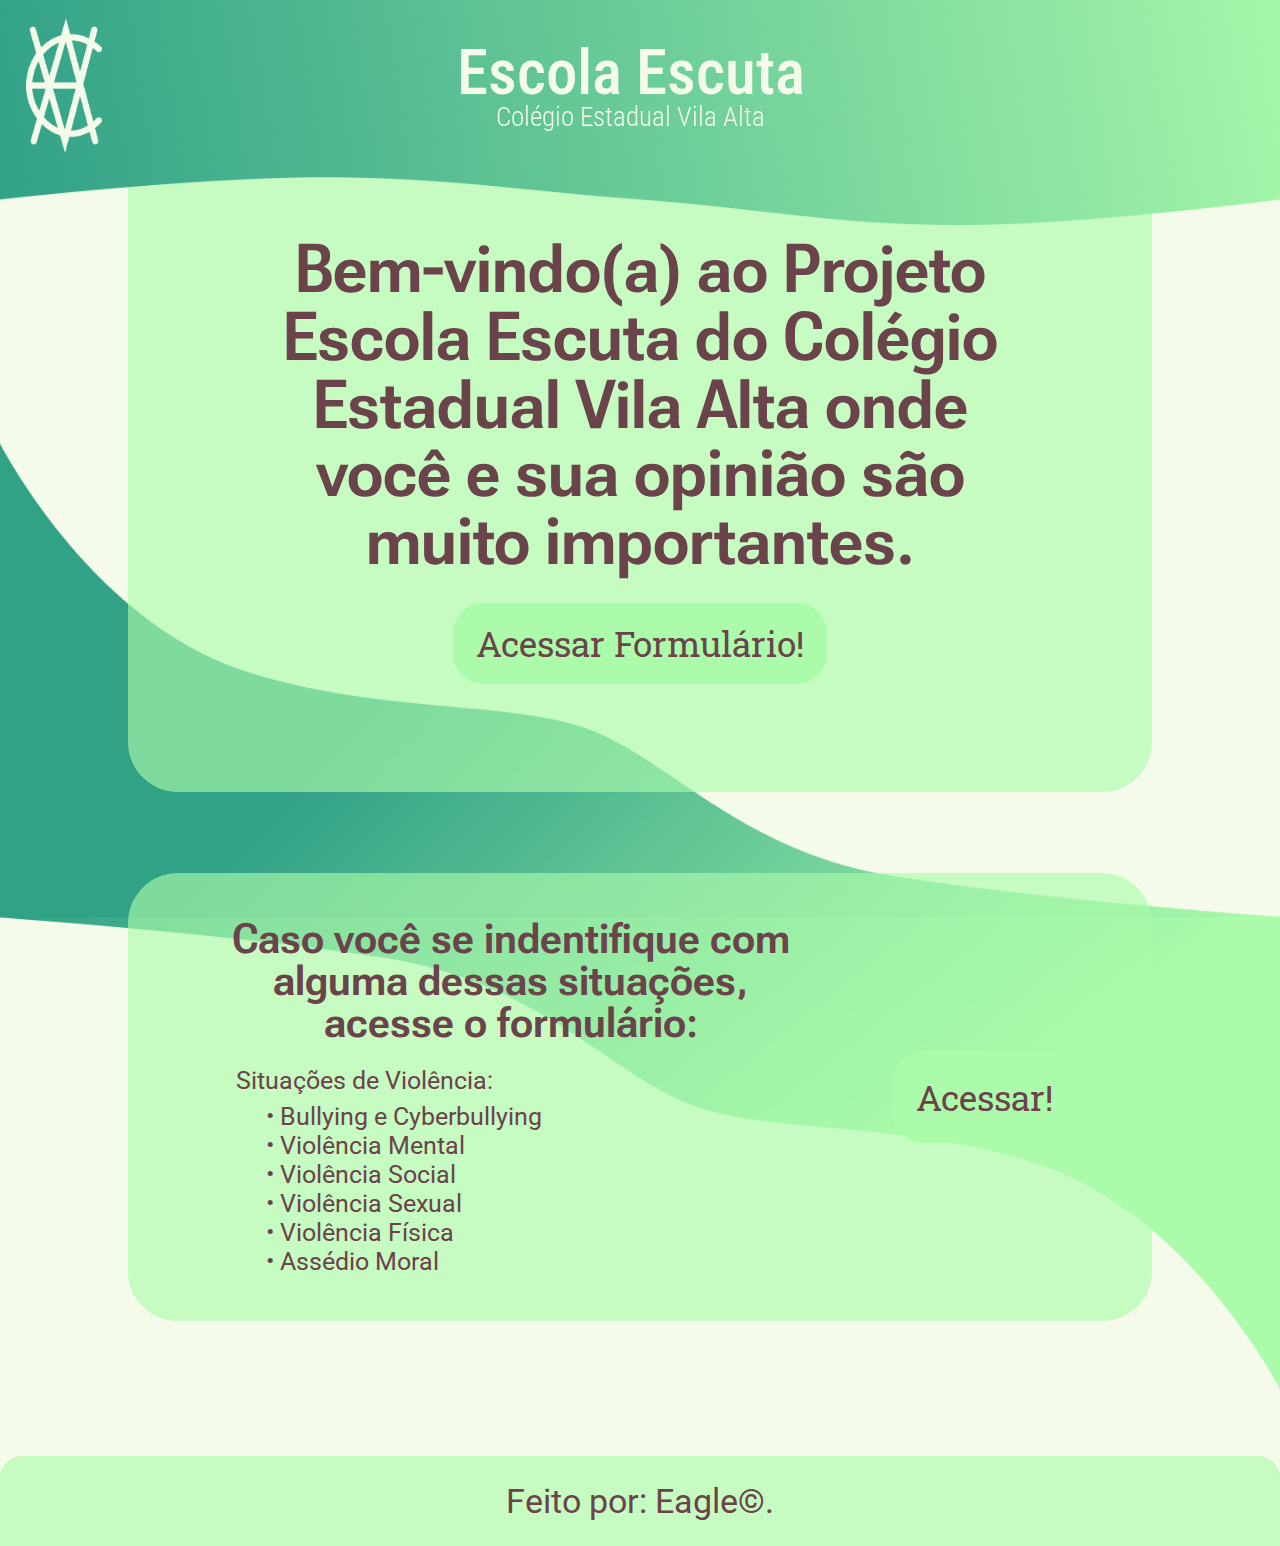
<file: index.html>
<!DOCTYPE html>
<html lang="pt-br">
<head>
    <meta charset="UTF-8">
    <meta name="viewport" content="width=device-width, initial-scale=1.0">
    <title>Escola Escuta - Ínicio</title>
    <link rel="stylesheet" href="css/reset.css">
    <link rel="stylesheet" href="css/style.css">

    <link rel="preconnect" href="https://fonts.googleapis.com">
    <link rel="preconnect" href="https://fonts.gstatic.com" crossorigin>
    <link href="https://fonts.googleapis.com/css2?family=Roboto+Condensed:ital,wght@0,100..900;1,100..900&family=Roboto+Flex:opsz,wght@8..144,100..1000&family=Roboto+Mono:ital,wght@0,100..700;1,100..700&family=Roboto+Serif:ital,opsz,wght@0,8..144,100..900;1,8..144,100..900&family=Roboto+Slab:wght@100..900&family=Roboto:ital,wght@0,100..900;1,100..900&display=swap" rel="stylesheet">

    <link rel="shortcut icon" type="imagex/png" href="./img/assets-10.png">
    <script async src="https://www.googletagmanager.com/gtag/js?id=G-B1DMDH4ERT"></script>
    <script>
       window.dataLayer = window.dataLayer || [];
       function gtag(){dataLayer.push(arguments);}
       gtag('js', new Date());
       gtag('config', 'G-B1DMDH4ERT');
    </script>
</head>
<body>
    <header class="cab">
        <section class="cab__sectA">
            <img src="./img/assets-3.png" alt="Logo: CEVA" class="cab__sectA--img">
        </section>
        <section class="cab__sectB">
            <section class="cab__sectB--inside">
                <h1 class="cab__sectB--h1">Escola Escuta</h1>
            <h2 class="cab__sectB--h2">Colégio Estadual Vila Alta</h2>
            </section>
        </section>
    </header>
    <main class="prin">
        <section class="prin__sect">
            <h1 class="prin__sect--h1">Bem-vindo(a) ao Projeto Escola Escuta do Colégio Estadual Vila Alta onde você e sua opinião são muito importantes.</h1>
        </section>
        <a onclick="window.location.replace('pages/forms.html');" class="prin__sect--a" id="bnt-acess">Acessar Formulário!</a>
        <section class="prin__sectB">
            <div class="prin__sect--div">
                <h1 class="prin__sect--h1 h1-second">Caso você se indentifique com alguma dessas situações, acesse o formulário:</h1>
                <ul class="prin__sect--ul">
                    <li class="prin__sect--li">Situações de Violência:</li>
                    <ul class="prin__sect--ul">
                        <li class="prin__sect--li"> • Bullying e Cyberbullying</li>
                        <li class="prin__sect--li"> • Violência Mental</li>
                        <li class="prin__sect--li"> • Violência Social</li>
                        <li class="prin__sect--li"> • Violência Sexual</li>
                        <li class="prin__sect--li"> • Violência Física</li>
                        <li class="prin__sect--li"> • Assédio Moral</li>
                    </ul>
                </ul>
                </div>
            <div class="prin__sect--div2">
                <a onclick="window.location.replace('pages/forms.html');" class="prin__sect--a excluda2" id="bnt-acess">Acessar!</a>
            </div>
        </section>
    </main>
    <footer class="rod">
        <div class="rod__divB">
            <p class="rod__divB--p">Feito por: Eagle©.</p>
        </div>
    </footer>
</body>
</html>
</file>
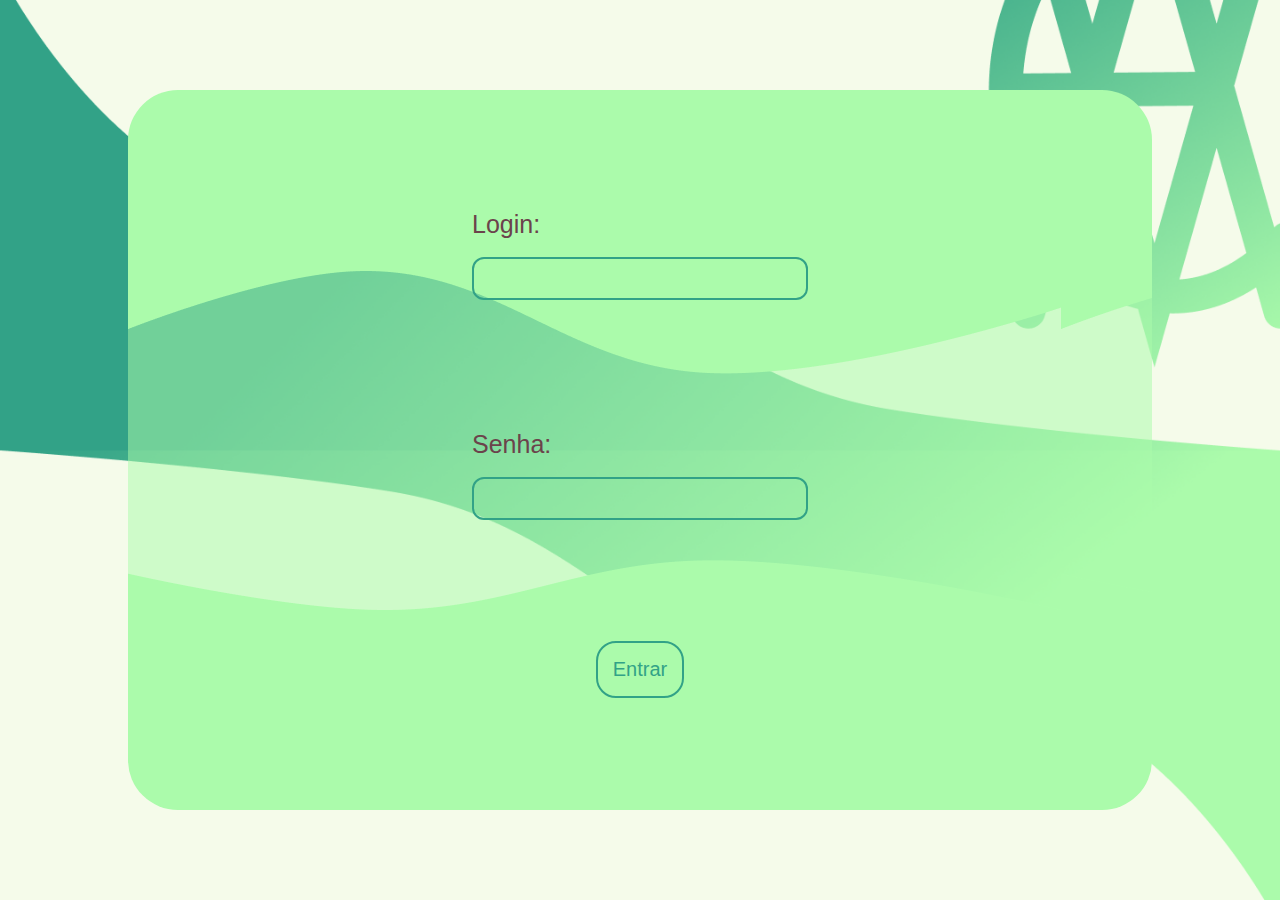
<file: pages/adm.html>
<!DOCTYPE html>
<html lang="pt-br">
<head>
    <meta charset="UTF-8">
    <meta name="viewport" content="width=device-width, initial-scale=1.0">
    <title>Escola Escuta - Administração</title>

    <link rel="stylesheet" href="../css/reset.css">
    <link rel="stylesheet" href="../css/style-b.css">
    <link rel="stylesheet" href="../css/styleimpresao.css">

    <link rel="preconnect" href="https://fonts.googleapis.com">
    <link rel="preconnect" href="https://fonts.gstatic.com" crossorigin>
    <link href="https://fonts.googleapis.com/css2?family=Roboto+Flex:opsz,wght@8..144,100..1000&display=swap" rel="stylesheet">
    <link href="https://fonts.googleapis.com/css2?family=Oswald:wght@200..700&family=Roboto+Flex:opsz,wght@8..144,100..1000&display=swap" rel="stylesheet">

    <link rel="shortcut icon" type="imagex/png" href="../img/assets-10.png">
    <script async src="https://www.googletagmanager.com/gtag/js?id=G-B1DMDH4ERT"></script>
    <script>
       window.dataLayer = window.dataLayer || [];
       function gtag(){dataLayer.push(arguments);}
       gtag('js', new Date());
       gtag('config', 'G-B1DMDH4ERT');
    </script>
</head>
<body>
    <main class="maine" id="main">
        <fieldset class="main__fieldset">
            <label for="login" class="main__fieldset--label">Login:</label>
            <input type="text" name="login" id="login" class="main__fieldset--input">
        </fieldset>
        <fieldset class="main__fieldset">
            <label for="pass" class="main__fieldset--label">Senha:</label>
            <input type="password" name="pass" id="pass" class="main__fieldset--input">
        </fieldset>
        <button class="main__bnt" onclick="realizarLogin()">Entrar</button>
    </main>
    <section class="main dnone" id="canva-msn">
        
    </section>
    <section id="canva-impress" class="display-none">
        
    </section>
    <script src="../js/script-c.js"></script>
    <script src="../js/script-d.js"></script>
    <script src="../js/script-e.js"></script>
</body>
</html>
</file>
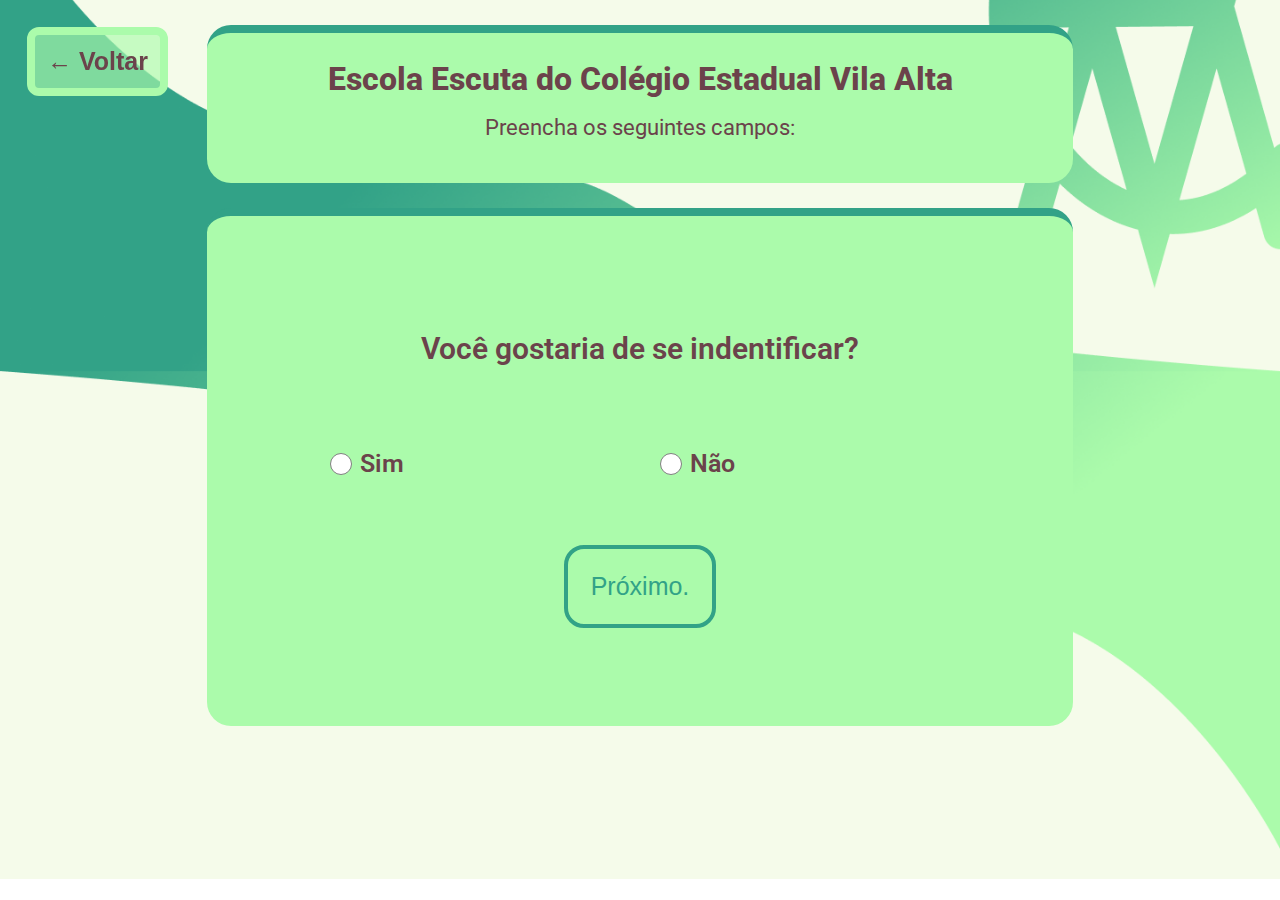
<file: pages/forms.html>
<!DOCTYPE html>
<html lang="pt-br">
<head>
    <meta charset="UTF-8">
    <meta name="viewport" content="width=device-width, initial-scale=1.0">
    <title>Escola Escuta - Formulário</title>
    <link rel="stylesheet" href="../css/reset.css">
    <link rel="stylesheet" href="../css/style-a.css">

    <link rel="preconnect" href="https://fonts.googleapis.com">
    <link rel="preconnect" href="https://fonts.gstatic.com" crossorigin>
    <link href="https://fonts.googleapis.com/css2?family=Roboto:ital,wght@0,100..900;1,100..900&display=swap" rel="stylesheet">

    <link rel="shortcut icon" type="imagex/png" href="../img/assets-10.png">
    <script async src="https://www.googletagmanager.com/gtag/js?id=G-B1DMDH4ERT"></script>
    <script>
       window.dataLayer = window.dataLayer || [];
       function gtag(){dataLayer.push(arguments);}
       gtag('js', new Date());
       gtag('config', 'G-B1DMDH4ERT');
    </script>
</head>
<body>
    <button onclick="voltarParaHome()" class="prin__bnt"> &LeftArrow; Voltar</button>
    <main class="prin">
        <section class="sectionform">
            <section class="sectionform01">
                <h1 class="sectionform01-h1">Escola Escuta do Colégio Estadual Vila Alta</h1>
                <h2 class="sectionform01-h2">Preencha os seguintes campos:</h2>
            </section>
            <section class="prin__section" id="canva">
                <h1 class="prin__section--h1">Você gostaria de se indentificar?</h1><fieldset class="prin__section--fieldset"><div class="custom-radio"><input id="radio-1" name="question" value="1" type="radio" onclick="querSeIndentificar(1)"><label for="radio-1" class="label">Sim</label></div><div class="custom-radio"><input id="radio-2" name="question" value="0" type="radio" onclick="querSeIndentificar(0)"><label for="radio-2" class="label">Não</label></div></fieldset><button onclick="escreverQuestao()" class="prin__section--button">Próximo.</button>
            </section>
        </section>
        
    </main>
    <script src="../js/script-a.js"></script>
    <script src="../js/script-b.js"></script>
</body>
</html>
</file>
<file: css/style.css>
/* 
    font-family: "Roboto Flex", sans-serif;  
    font-family: "Roboto Condensed", sans-serif;
*/

body {
    background-image: url(../img/assets-1.png);
    background-repeat: no-repeat;
    background-position: center;
    background-size: cover;
}

.cab {
    background-image: url(../img/assets-2.png);
    background-repeat: no-repeat;
    background-position: bottom;
    width: 100%;
    height: 25vh;
    display: flex;
    justify-content: space-around;
    background-size: cover;
    position: fixed;
    margin-top: -207px;
    z-index: 5;
}

.cab__sectA {
    width: 10%;
    display: flex;
    align-items: center;
    justify-content: center;
    margin-top: -6vh;
}

.cab__sectB {
    width: 90%;
    display: flex;
    flex-direction: column;
    align-items: center;
    align-content: center;
    justify-content: center;
    margin-top: -6vh;
}

.cab__sectA--img {
    height: 15vh;
}

.cab__sectB--h1 {
    font-family: "Roboto Condensed", sans-serif;
    font-size: 7vh;
    font-weight: 500;
    text-align: center;
    color: #F5FBEA;
}

.cab__sectB--h2 {
    font-family: "Roboto Condensed", sans-serif;
    font-size: 3vh;
    font-weight: 300;
    text-align: center;
    color: #F5FBEA;
}

.prin {
    display: flex;
    flex-direction: column;
    align-items: center;
    margin-top: 207px;
}

.prin__sect {
    position: relative;
    top: -15vh;
    background: #abfbaba3;
    width: 80%;
    height: 80vh;
    border-radius: 50px;
    z-index: -1;
    display: flex;
    align-items: center;
    flex-direction: column;
    justify-content: space-evenly;
}

.prin__sect--h1 {
    font-family: "Roboto Flex", sans-serif;
    text-align: center;
    margin: 20px 150px;
    font-size: 68px;
    font-weight: 600;
    color: #6B434B;
    margin-top: -35px;
}

.prin__sect--a {
    position: relative;
    top: -36vh;
    font-family: "Roboto Slab", sans-serif;
    background: #ABFBAB;
    border-radius: 30px;
    padding: 23px;
    text-align: center;
    text-decoration: none;
    font-size: 35px;
    font-weight: 400;
    color: #6B434B;
    z-index: 2;
    transition: all 10ms;
}

.prin__sect--a:hover {
    font-style: italic;
}

.excluda2 {
    top: 0;
}

.rod {
    height: 10vh;
    display: flex;
    align-items: center;
    justify-content: space-evenly;
    background: #abfbaba3;
    border: none;
    border-radius: 22px 22px 0 0;
}

.rod__divB--p {
    font-family: "Roboto", sans-serif;
    font-size: 34px;
    text-align: center;
    color: #6B434B;
    font-weight: 400;
    padding: 10px;
}

.prin__sectB {
    position: relative;
    top: -15vh;
    background: #abfbaba3;
    width: 80%;
    border-radius: 50px;
    display: flex;
    align-items: center;
    flex-direction: row;
    justify-content: space-evenly;
    padding: 45px 0px;
}

.prin__sect--a2 {
    font-family: "Roboto Condensed", sans-serif;
    background: #ABFBAB;
    border-radius: 30px;
    padding: 23px;
    text-align: center;
    text-decoration: none;
    font-size: 38px;
    font-weight: 300;
    color: #6B434B;
}

.prin__sect--a2:hover {
    text-decoration: underline;
}

.h1-second {
    margin: 15px;
    font-size: 42px;
    margin-top: 0px;
}

.prin__sect--ul {
    padding-left: 30px;
    color: #6B434B;
    padding-top: 7px;
    font-size: 25px;
    font-family: "Roboto", sans-serif;
}

.prin__sect--div {
    width: 60%;
}

.prin__sect--li {
    padding: 2px;
}

.cab__sectB--inside {
    margin-right: 147px;
}

@media (max-width: 530px) {
    body {
        background-repeat: repeat;
    }
    .cab {
        height: 43vh;
        justify-content: flex-start;
        flex-direction: column;
        align-items: center;
        background-image: url(../img/assets-8.png);
        position: absolute;
        margin-top: 0;
    }
    .cab__sectB {
        margin-top: 3vh;
    }
    .cab__sectA {
        margin-top: 3vh;
    }
    .prin {
        margin-top: 0;
        padding-top: 189px;

    }
    .cab__sectB--inside {
        margin-right: 0;
    } 
    .prin__sect {
        top: 5vh;
        height: 70vh;
    }
    .prin__sectB {
        top: 5vh;
        height: 75vh;
        flex-direction: column;
    }
    .prin__sect--h1 {
        font-size: 4.5vh;
        margin: 0 8px;
    }
    .prin__sect--a {
        top: -10vh;
        font-size: 3.8vh;
        width: 47%;

    }
    .excluda2 {
        top: 2vh;
    }
    .rod {
        margin-top: 60px;
        flex-direction: column;
    }
    .rod__sect {
        width: 70%;
    }
    .rod__divA--imgb {
        width: 92%;
    }
    .prin__sect--div {
        width: 90%;
    }
}
</file>
<file: css/style-b.css>
body {
    background: url(../img/assets-13.png);
    background-position: center;
    background-repeat: no-repeat;
    background-size: cover;
    font-family: "Roboto Condensed", sans-serif;
    display: flex;
    flex-direction: column;
    justify-content: space-evenly;
    align-items: center;
    height: 100vh;
}

.maine {
    background: url(../img/assets-7.png);
    width: 80%;
    min-height: 80vh;
    display: flex;
    flex-direction: column;
    justify-content: space-evenly;
    align-items: center;
    border-radius: 50px;
}

.main__fieldset {
    display: flex;
    flex-direction: column;
}

.main__fieldset--input {
    border-radius: 12px;
    font-size: 25px;
    background: transparent;
    border: #32A287 2px solid;
    color: #6B434B;
    margin: 10px;
    padding: 5px;
}

.main__fieldset--label {
    font-size: 25px;
    color: #6B434B;
    margin: 10px;
}

.main__bnt {
    background: #ABFBAB;
    border-radius: 20px;
    padding: 15px;
    text-align: center;
    text-decoration: none;
    font-size: 20px;
    font-weight: 300;
    color: #32A287;
    border: 2px solid #32A287;
}

table {
    font-size: 15px;
    color: #6B434B;
    max-width: 92%;
    margin: 20px;
}

th, td {
    border: #32A287 2px solid;
    padding: 8px 10px;
}

.titulos {
    font-weight: 700;
}

.open {
    font-size: 12px;
    font-weight: 300;
}

.open:hover {
    font-size: 11px;
    font-weight: 600;
}

.dmsn {
    position: fixed;
    z-index: 1;
    width: 80%;
    height: 80vh;
    background: #abfbab;
    display: flex;
    flex-direction: column;
    align-items: center;
    justify-content: space-evenly;
    border-radius: 50px;

}

.detals_mens-sect1 {
    width: 80%;
    display: flex;
    justify-content: space-evenly;
}

.detals_mens-sect2 {
    width: 80%;
    height: 45%;
    display: flex;
    justify-content: space-evenly;
    flex-direction: column;
}

.dnone {
    display: none;
}

.dflex {
    display: flex;
}

h1 {
    text-align: center;
    margin: 20px;
    font-size: 30px;
    font-weight: 600;
    color: #6B434B;
}
</file>
<file: css/styleimpresao.css>
.bodyimpressblock {
    background-image: url(../img/assets-1.png);
}

.bodyimpressnone {
    background-image: none;
}

.impressao {
    width: 794px;
    min-height: 1015px;
    font-family: "Roboto Condensed", sans-serif;
}

.cab__impressao {
    display: flex;
    padding: 20px;
    height: 13%;
}

.cab--div__impressao {
    display: flex;
    justify-content: center;
    align-items: center;
    flex-direction: column;
    width: 79%;
}

.img__impressao {
    width: 84px;height: 147px;
}

.h1__impressao {
    font-size: 32px;
    text-align: center;
    font-weight: bolder;
}

.h2__impressao {
    font-size: 23px;
    font-weight: bold;
    text-align: center;
    padding: 10px;
}

.main__impressao {
    height: 80%;
    margin: 20px;
    display: flex;
    flex-direction: column;
    justify-content: space-evenly;
}

.h1__main__impressao {
    font-size: 31px;
    font-weight: bold;
    padding: 5px;
    text-align: center;
}

.sect__main__impressao {
    font-size: 24px;
    font-weight: bold;
    padding: 5px;
    padding-left: 5px;

}

.div__main__impressao {
    display: flex;
}

.p__main__impressao {
    font-size: 25px;
    padding: 5px;
}

.footer__impressao {
    height: 17%;
    padding: 15px;
}

.display-none {
    display: none;
}

.display-block {
    display: block;
}
</file>
<file: css/style-a.css>
.custom-checkbox input,
.custom-radio input{
  display: none;
}

.custom-radio input + label:before {
    content: '';
    width: 20px;
    height: 20px;
    border-radius: 50%;
    background-color: white;
    border: 1px solid gray;
    display: inline-block;
    vertical-align: middle;
    margin-right: 8px;
    margin-bottom: 3px;
  }
  
  .custom-radio input:checked + label:before {
    background-color: white;
    box-sizing: border-box;
    border: 5px solid #6B434B;
    padding: 4px;
  }

body {
    background-image: url(../img/assets-13.png);
    background-repeat: no-repeat;
    background-position: center;
    font-family: "Roboto", serif;
    background-size: cover;

}

.prin {
    display: flex;
    justify-content: center;
    align-items: flex-start;
}

.prin__img {
    width: 5%;
    margin: 10px;
}

.prin__section--button {
    background: #ABFBAB;
    border-radius: 20px;
    padding: 23px;
    text-align: center;
    text-decoration: none;
    font-size: 25px;
    font-weight: 300;
    color: #32A287;
    border: 4px solid #32A287;
}

.prin__section--button:hover {
    text-decoration: underline;
}

.prin__section--h1{
    text-align: center;
    margin: 20px;
    font-size: 30px;
    font-weight: 600;
    color: #6B434B;
}

.prin__section--fieldset {
    display:  flex;
    width: 80%;
    justify-content: space-around;
    display: grid;
    grid-template-columns: 50% 50%;
}

.label {
    text-align: center;
    margin: 20px;
    font-size: 25px;
    font-weight: 600;
    color: #6B434B;
}

.input__text {
    border-radius: 12px;
    font-size: 25px;
    background: transparent;
    border: #32A287 2px solid;
    color: #6B434B;
    width: 90%;
}

.newdivinputtype {
    flex-direction: column;
}

.newinputtype {
    margin: 10px;
}

.div__flex {
    display: flex;
    flex-direction: column;
    align-items: center;
    width: 100%;
}

.fieldset__flex {
    justify-content: center;
    align-items: center;
    flex-direction: column;
    margin-bottom: 20px;
    width: 100%;
}

.prin__bnt {
    position: fixed;
    font-family: "Roboto Condensed", sans-serif;
    background: transparent;
    padding: 12px;
    font-size: 25px;
    border: 8px solid #abfbab;
    border-radius: 12px;
    color: #6b434b;
    font-weight: 600;
    margin: 5px;
    margin-top: 27px;
    margin-left: 27px;
    background: #abfbaba3;
}

.prin__bnt:hover {
    background: #abfbab;
}

.prin__bntb {
    font-family: "Roboto Condensed", sans-serif;
    background: transparent;
    padding: 12px;
    font-size: 25px;
    border: 8px solid #abfbab;
    border-radius: 12px;
    color: #6b434b;
    font-weight: 600;
    margin: 5px;
    background: #abfbaba3;
}

.prin__bntb:hover {
    background: #abfbab;
}

.sectionform {
    width: 70%;
}

.sectionform01 {
    background: #ABFBAB;
    border-top: #32A287 8px solid;
    border-radius: 24px;
    padding: 30px 20px;
    margin: 15px;
    margin-top: 25px;
    height: 10vh;
}

.prin__section {
    background: #ABFBAB;
    border-top: #32A287 8px solid;
    border-radius: 24px;
    padding: 30px 20px;
    margin: 15px;
    margin-top: 25px;
    height: 50vh;
    display: flex;
    align-items: center;
    flex-direction: column;
    justify-content: space-evenly;
}

.sectionform01-h1 {
    text-align: center;
    font-size: 32px;
    font-weight: 800;
    color: #6B434B;
}

.sectionform01-h2 {
    text-align: center;
    font-size: 22px;
    font-weight: 400;
    color: #6B434B;
    margin: 22px 10px;
}

@media (max-width: 430px) {
    body {
        background-position: right;
    }
    .prin__bnt {
        display: none;
    }
    .prin__img {
        display: none;
    }
    .prin__section {
        margin: 5vh 5%;
        height: 90vh;
        background: url(../img/assets-9.png);
        border-radius: 50px;
    }
    .prin__section--fieldset {
        flex-direction: column;
    }

    .input__text {
        font-size: 35px;
        width: 100%;
        height: 60vh;
    }
    .text-line {
        height: auto;
    }

    .custom-radio {
        padding: 20px;
    }
    .sectionform {
        width: 90%;
    }
    .sectionform01 {
        height: 20vh;
    }
    .prin__section--fieldset {
        display: flex;
        width: 100%;
    }
}
</file>
